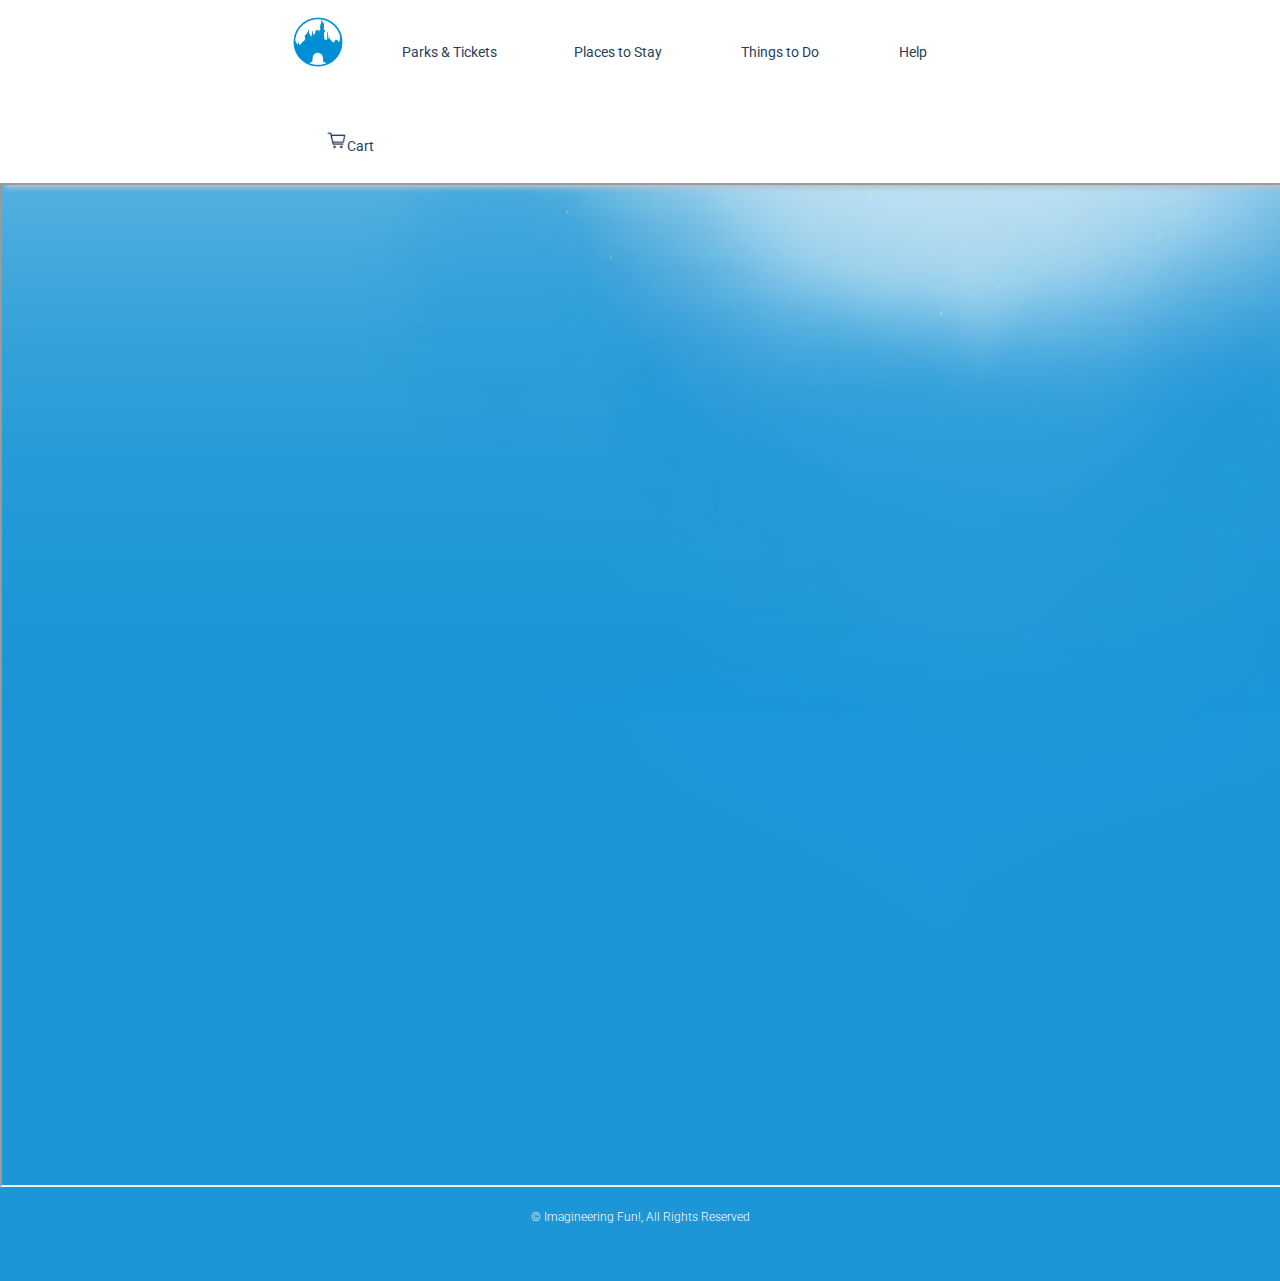
<file: apply.html>
<!DOCTYPE html>
<html>
  <head>
    <title>Apply | Imagineering Fun!</title>

    <link rel="shortcut icon" type="image/x-icon" href="img/favicon.ico">
    <meta name="viewport" charset="utf-8" content="width=device-width, initial-scale=1, maximum-scale=1, user-scalable=no, shrink-to-fit=no">

    <link rel="stylesheet" type="text/css" href="css/styles.css">
  </head>



    <body class="bodybg">
      <header>
        <div class="container">
            <a href="http://imagineeringfun.net/"><img src="img/logo.png" alt="logo" class="navlogo" height="60" width="60"></a>

            <nav>
              <ul id="nav-global">
              <li><a href="#">Parks & Tickets</a>
                  <ul>
                    <h3>Theme Parks</h3>
                    <li><a href="disneyland">Disneyland Park</a></li>
                    <li><a href="dca">Disney California Adventure Park</a></li>
                      <h3>Maps</h3>
                      <li><a href="#">Explore the Resort</a></li>
                        <h3>Tickets</h3>
                          <li><a href="#">Park Tickets</a></li>
                      </li>
                  </ul>
              <li><a href="#">Places to Stay</a>
                <ul>
                  <li><a href="#">Disney's Grand Californian Hotel & Spa</a></li>
                  <li><a href="#">Disneyland Hotel</a></li>
                  <li><a href="#">Disney's Paradise Pier Hotel</a></li>
                </ul>
              </li>
              <!-- -->
              <li><a href="#">Things to Do</a>
                <ul>
                  <h3>Activities</h3>
                  <li><a href="attractions">Attractions</a></li>
                  <li><a href="#">Entertainment</a></li>
                </ul>
              </li>
              <!-- -->
              <li><a href="#">Help</a>
                <ul>
                  <h3>Frequently Asked Questions</h3>
                  <li><a href="serverrp">Why is my resource pack not working?</a></li>
                  <li><a href="apply">How can I become a cast member?</a></li>
                </ul>
              </li>
              <li><a href="cart"><span><img src="img/cart.png" alt="Cart" height="34" class="cart-icon"></span>Cart</a></li>
            </ul>
            </nav>
        </div>
      </header>
      <iframe src="https://www.goo.gl/eGnCxp" width="100%" height="1000rem"></iframe>
    </body>
    <br>
    <br>
    <footer>
        © Imagineering Fun!, All Rights Reserved
    </footer>
    <br>
    <br>
    <br>
  </html>
</file>
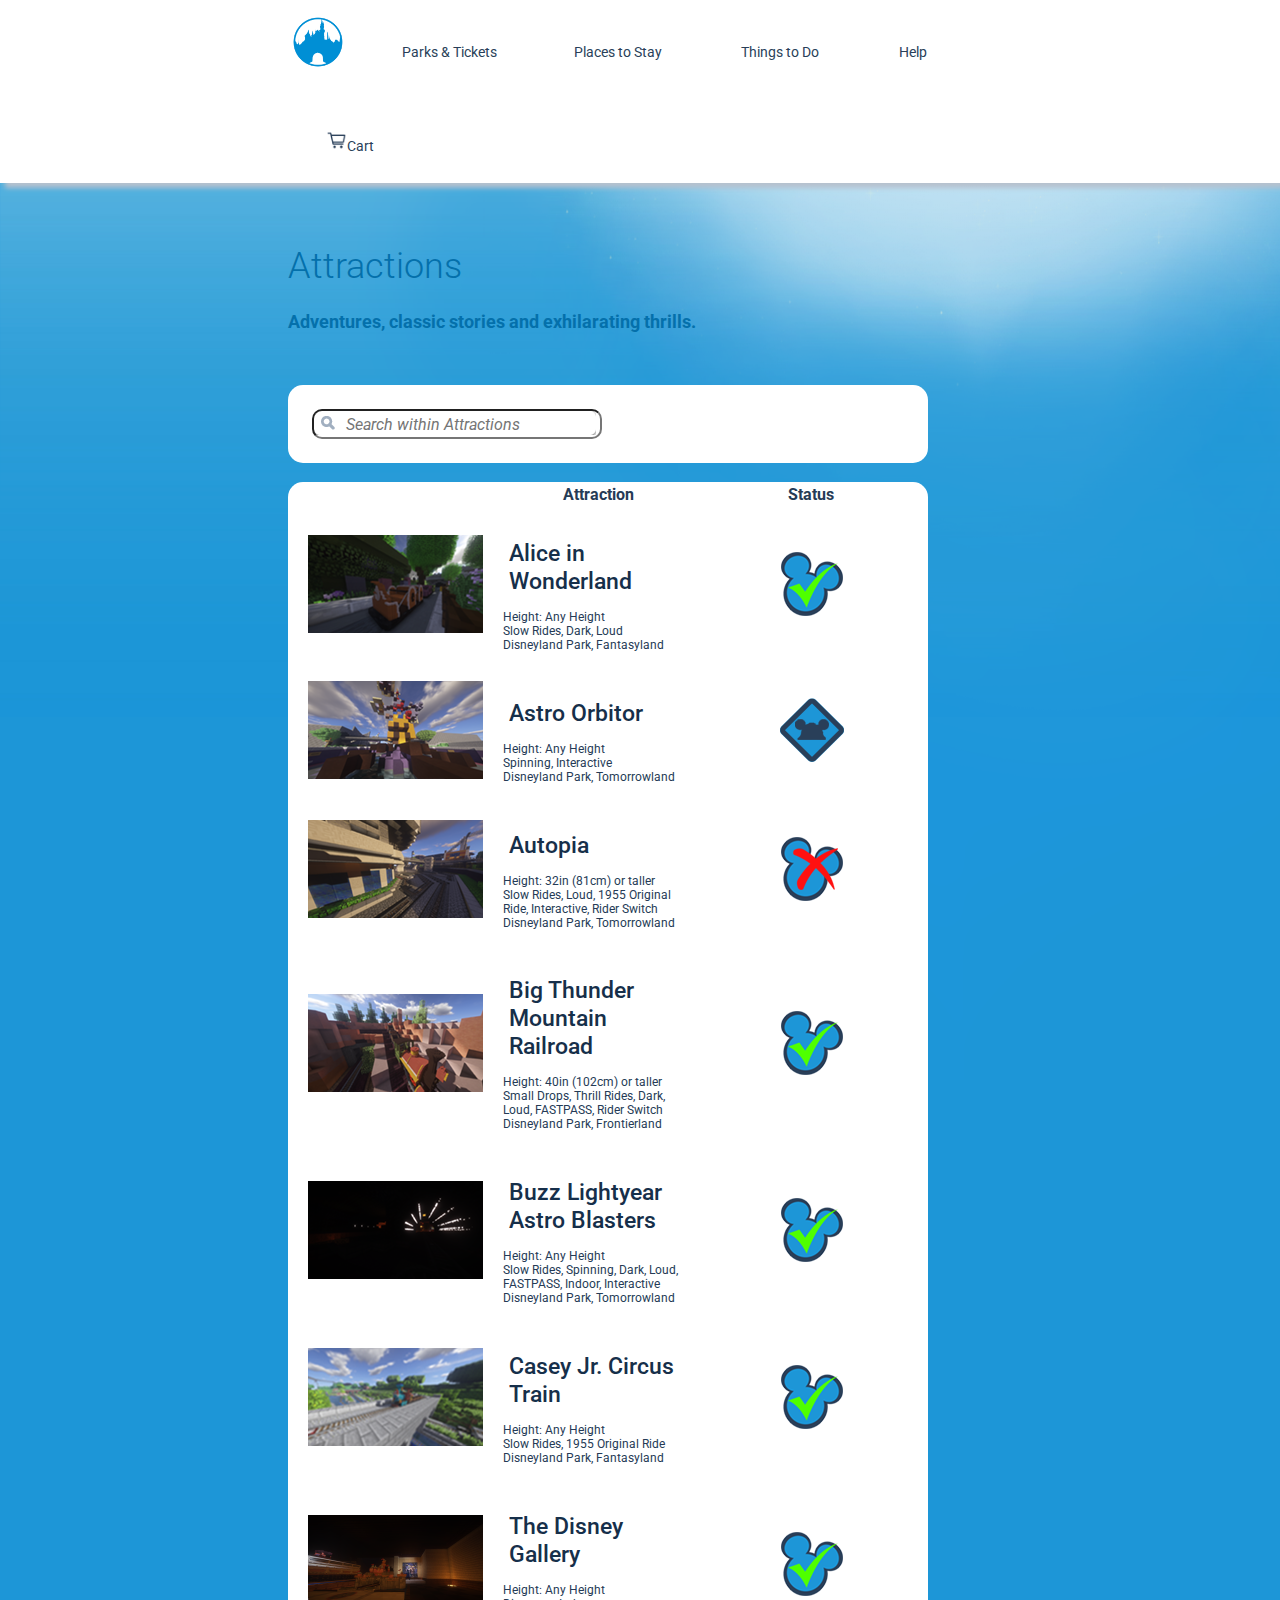
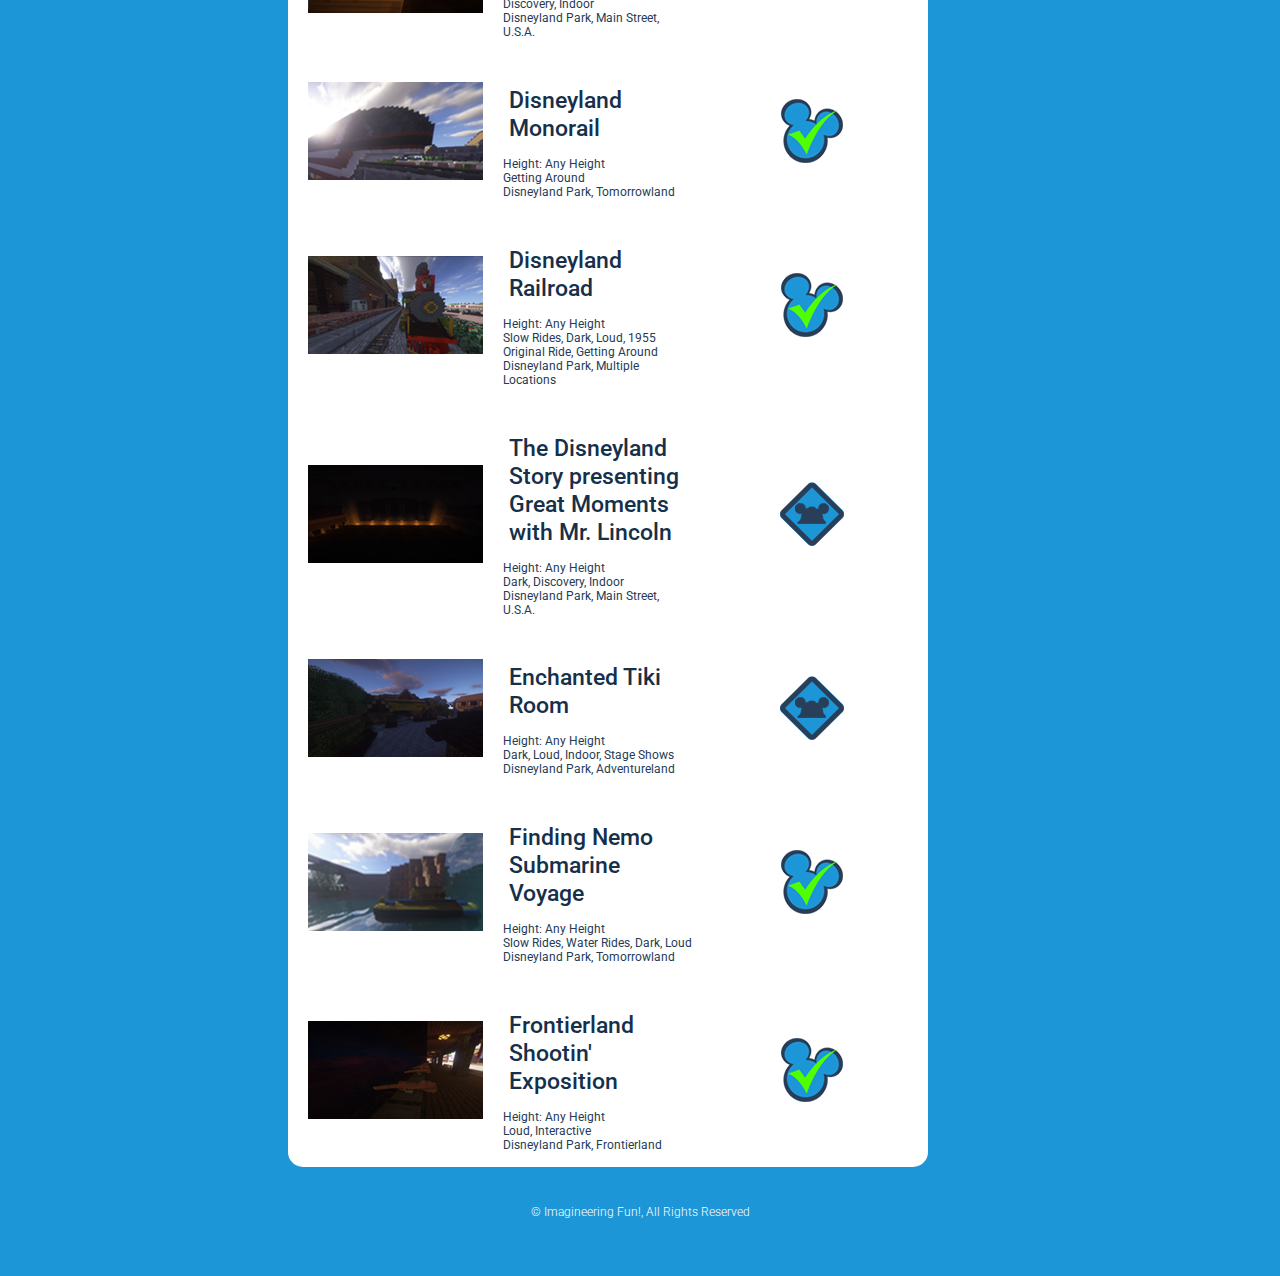
<file: attractions.html>
<!DOCTYPE html>
<html>
  <head>
    <title>Attractions | Imagineering Fun!</title>

    <link rel="shortcut icon" type="image/x-icon" href="img/favicon.ico">
    <meta name="viewport" charset="utf-8" content="width=device-width, initial-scale=1, maximum-scale=1, user-scalable=no, shrink-to-fit=no">

    <link rel="stylesheet" type="text/css" href="css/styles.css">
  </head>



    <body class="bodybg">
      <header>
        <div class="container">
            <a href="http://imagineeringfun.net/"><img src="img/logo.png" alt="logo" class="navlogo" height="60" width="60"></a>

            <nav>
              <ul id="nav-global">
              <li><a href="#">Parks & Tickets</a>
                  <ul>
                                <h3>Theme Parks</h3>
                    <li><a href="disneyland">Disneyland Park</a></li>
                    <li><a href="dca">Disney California Adventure Park</a></li>
                      <h3>Maps</h3>
                      <li><a href="#">Explore the Resort</a></li>
                        <h3>Tickets</h3>
                          <li><a href="#">Park Tickets</a></li>
                      </li>
                  </ul>
              <li><a href="#">Places to Stay</a>
                <ul>
                  <li><a href="#">Disney's Grand Californian Hotel & Spa</a></li>
                  <li><a href="#">Disneyland Hotel</a></li>
                  <li><a href="#">Disney's Paradise Pier Hotel</a></li>
                </ul>
              </li>
              <!-- -->
              <li><a href="#">Things to Do</a>
                <ul>
                  <h3>Activities</h3>
                  <li><a href="attractions">Attractions</a></li>
                  <li><a href="#">Entertainment</a></li>
                </ul>
              </li>
              <!-- -->
              <li><a href="#">Help</a>
                <ul>
                  <h3>Frequently Asked Questions</h3>
                  <li><a href="serverrp">Why is my resource pack not working?</a></li>
                  <li><a href="apply">How can I become a cast member?</a></li>
                </ul>
              </li>
              <li><a href="cart"><span><img src="img/cart.png" alt="Cart" height="34" class="cart-icon"></span>Cart</a></li>
            </ul>
            </nav>
        </div>
      </header>
      <br>
      <br>

      <h1>Attractions</h1>
      <h2>Adventures, classic stories and exhilarating thrills.</h2>
      <br>
      <br>
      <div class="rounded-countainer">
        <div id="search-padding">
        <input type="text" id="Search" onkeyup="searchAttractions()" placeholder="Search within Attractions" title="Type in an attraction">
        </div>
      </div>
      <br>
      <div class="rounded-countainer" id="attList">
        <table id="attTable">
          <tr class="header">
            <th style="width:10%;"></th>
            <th style="width:25%;">Attraction</th>
            <th style="width:30%;">Status</th>
          </tr>
          <tr id="tr-hover">
            <td><img src="img/table/alice.png" alt="" class="td-img"> </td>
            <td><h4 id="td-title">Alice in Wonderland</h4>
                <p id="td-pg">Height: Any Height<br>
                   Slow Rides, Dark, Loud<br>
                   Disneyland Park, Fantasyland</p></td>
            <td><img src="img/iconcheck.png" alt=""> </td>
          </tr>
          <tr id="tr-hover">
            <td><img src="img/table/astro_orbitor.png" alt="" class="td-img"> </td>
            <td><h4 id="td-title">Astro Orbitor</h4>
                <p id="td-pg">Height: Any Height<br>
                   Spinning, Interactive<br>
                   Disneyland Park, Tomorrowland</p></td>
            <td><img src="img/iconconstruction.png" alt=""> </td>
          </tr>
          <tr id="tr-hover">
            <td><img src="img/table/autopia.png" alt="" class="td-img"> </td>
            <td><h4 id="td-title">Autopia</h4>
                <p id="td-pg">Height: 32in (81cm) or taller<br>
                   Slow Rides, Loud, 1955 Original Ride, Interactive, Rider Switch<br>
                   Disneyland Park, Tomorrowland</p></td>
            <td><img src="img/iconx.png" alt=""> </td>
          </tr>
          <tr id="tr-hover">
            <td><img src="img/table/btmr.png" alt="" class="td-img"> </td>
            <td><h4 id="td-title">Big Thunder Mountain Railroad</h4>
                <p id="td-pg">Height: 40in (102cm) or taller<br>
                   Small Drops, Thrill Rides, Dark, Loud, FASTPASS, Rider Switch<br>
                   Disneyland Park, Frontierland</p></td>
            <td><img src="img/iconcheck.png" alt=""> </td>
          </tr>
          <tr id="tr-hover">
            <td><img src="img/table/buzz.png" alt="" class="td-img"> </td>
            <td><h4 id="td-title">Buzz Lightyear Astro Blasters</h4>
                <p id="td-pg">Height: Any Height<br>
                   Slow Rides, Spinning, Dark, Loud, FASTPASS, Indoor, Interactive<br>
                   Disneyland Park, Tomorrowland</p></td>
            <td><img src="img/iconcheck.png" alt=""> </td>
          </tr>
          <tr id="tr-hover">
            <td><img src="img/table/caseyjr.png" alt="" class="td-img"> </td>
            <td><h4 id="td-title">Casey Jr. Circus Train</h4>
                <p id="td-pg">Height: Any Height<br>
                   Slow Rides, 1955 Original Ride<br>
                   Disneyland Park, Fantasyland</p></td>
            <td><img src="img/iconcheck.png" alt=""> </td>
          </tr>
          <tr id="tr-hover">
            <td><img src="img/table/disneygallery.png" alt="" class="td-img"> </td>
            <td><h4 id="td-title">The Disney Gallery</h4>
                <p id="td-pg">Height: Any Height<br>
                   Discovery, Indoor<br>
                   Disneyland Park, Main Street, U.S.A.</p></td>
            <td><img src="img/iconcheck.png" alt=""> </td>
          </tr>
          <tr id="tr-hover">
            <td><img src="img/table/monorail.png" alt="" class="td-img"> </td>
            <td><h4 id="td-title">Disneyland Monorail</h4>
                <p id="td-pg">Height: Any Height<br>
                   Getting Around<br>
                   Disneyland Park, Tomorrowland</p></td>
            <td><img src="img/iconcheck.png" alt=""> </td>
          </tr>
          <tr id="tr-hover">
            <td><img src="img/table/railroad.png" alt="" class="td-img"> </td>
            <td><h4 id="td-title">Disneyland Railroad</h4>
                <p id="td-pg">Height: Any Height<br>
                   Slow Rides, Dark, Loud, 1955 Original Ride, Getting Around<br>
                   Disneyland Park, Multiple Locations</p></td>
            <td><img src="img/iconcheck.png" alt=""> </td>
          </tr>
          <tr id="tr-hover">
            <td><img src="img/table/lincoln.png" alt="" class="td-img"> </td>
            <td><h4 id="td-title">The Disneyland Story presenting Great Moments with Mr. Lincoln</h4>
                <p id="td-pg">Height: Any Height<br>
                   Dark, Discovery, Indoor<br>
                   Disneyland Park, Main Street, U.S.A.</p></td>
            <td><img src="img/iconconstruction.png" alt=""> </td>
          </tr>
          <tr id="tr-hover">
            <td><img src="img/table/tikiroom.png" alt="" class="td-img"> </td>
            <td><h4 id="td-title">Enchanted Tiki Room</h4>
                <p id="td-pg">Height: Any Height<br>
                   Dark, Loud, Indoor, Stage Shows<br>
                   Disneyland Park, Adventureland</p></td>
            <td><img src="img/iconconstruction.png" alt=""> </td>
          </tr>
          <tr id="tr-hover">
            <td><img src="img/table/nemo.png" alt="" class="td-img"> </td>
            <td><h4 id="td-title">Finding Nemo Submarine Voyage</h4>
                <p id="td-pg">Height: Any Height<br>
                   Slow Rides, Water Rides, Dark, Loud<br>
                   Disneyland Park, Tomorrowland</p></td>
            <td><img src="img/iconcheck.png" alt=""> </td>
          </tr>
          <tr id="tr-hover">
            <td><img src="img/table/exposition.png" alt="" class="td-img"> </td>
            <td><h4 id="td-title">Frontierland Shootin' Exposition</h4>
                <p id="td-pg">Height: Any Height<br>
                   Loud, Interactive<br>
                   Disneyland Park, Frontierland</p></td>
            <td><img src="img/iconcheck.png" alt=""> </td>
          </tr>
        </table>

      </div>

      <script>
        function searchAttractions() {
          var input, filter, table, tr, td, i;
          input = document.getElementById("Search");
          filter = input.value.toUpperCase();
          table = document.getElementById("attTable");
          tr = table.getElementsByTagName("tr");
          for (i = 0; i < tr.length; i++) {
            td = tr[i].getElementsByTagName("td")[0];
            if (td) {
              if (td.innerHTML.toUpperCase().indexOf(filter) > -1) {
                tr[i].style.display = "";
              } else {
                tr[i].style.display = "none";
              }
            }
          }
        }
  </script>
    </body>
    <br>
    <br>
    <footer>
        © Imagineering Fun!, All Rights Reserved
    </footer>
    <br>
    <br>
    <br>
  </html>
</file>
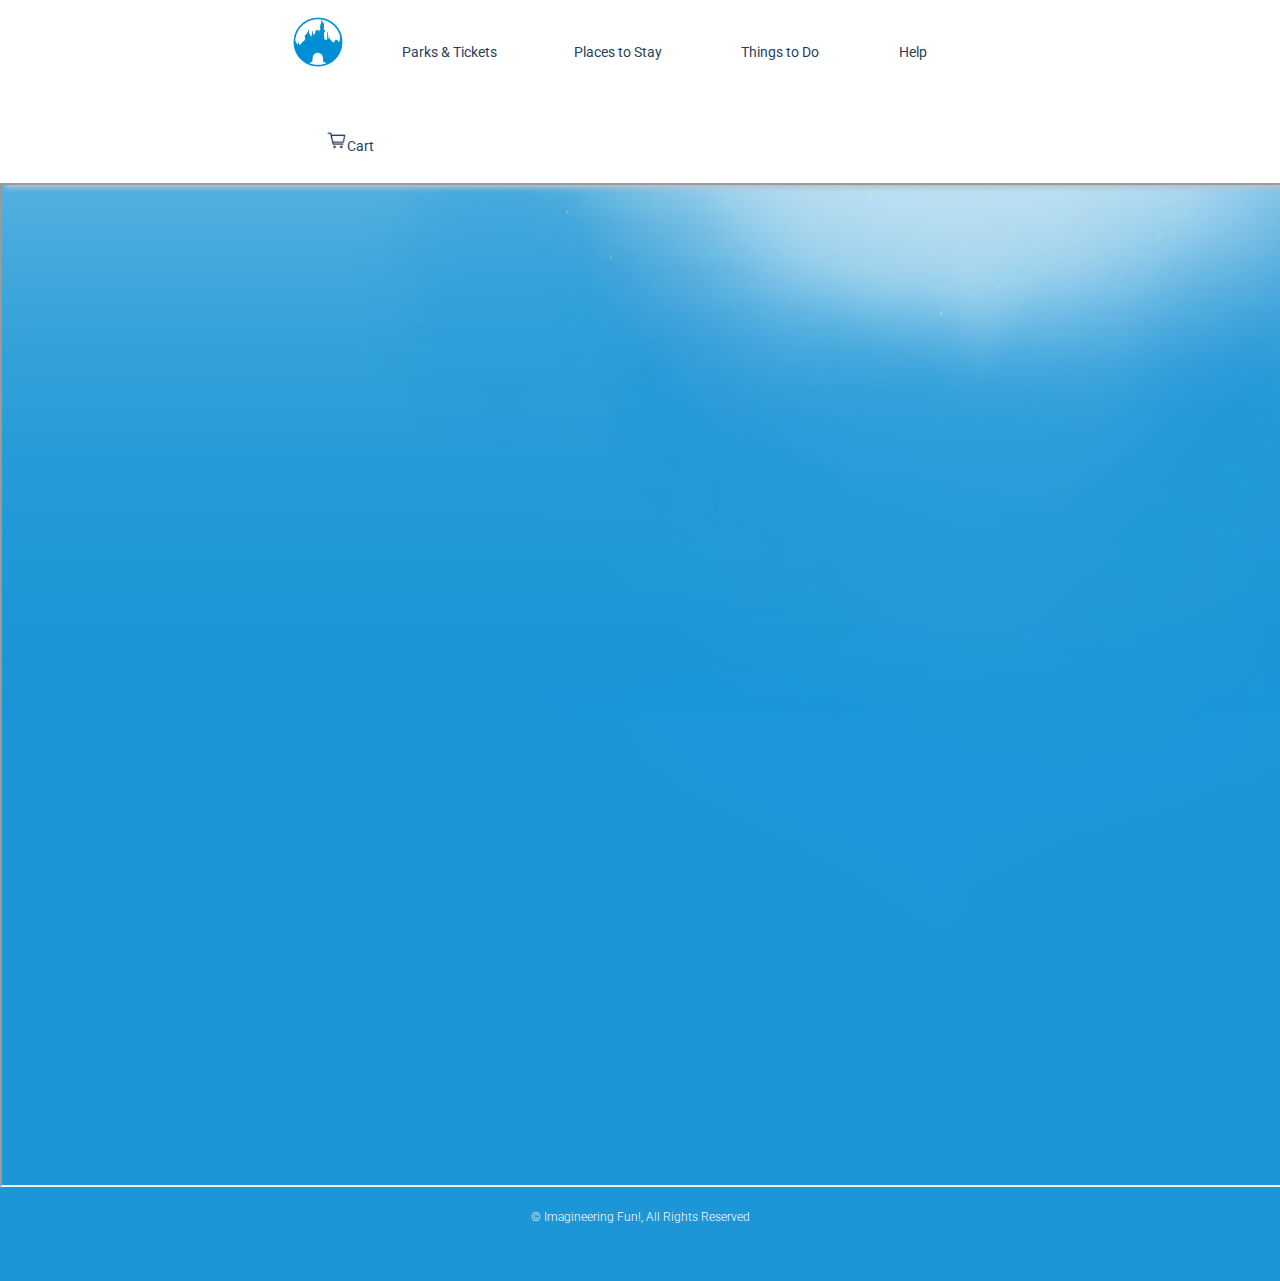
<file: cart.html>
<!DOCTYPE html>
<html>
  <head>
    <title>Cart | Imagineering Fun!</title>

    <link rel="shortcut icon" type="image/x-icon" href="img/favicon.ico">
    <meta name="viewport" charset="utf-8" content="width=device-width, initial-scale=1, maximum-scale=1, user-scalable=no, shrink-to-fit=no">

    <link rel="stylesheet" type="text/css" href="css/styles.css">
  </head>



    <body class="bodybg">
      <header>
        <div class="container">
            <a href="http://imagineeringfun.net/"><img src="img/logo.png" alt="logo" class="navlogo" height="60" width="60"></a>

            <nav>
              <ul id="nav-global">
              <li><a href="#">Parks & Tickets</a>
                  <ul>
                    <h3>Theme Parks</h3>
                    <li><a href="disneyland">Disneyland Park</a></li>
                    <li><a href="dca">Disney California Adventure Park</a></li>
                      <h3>Maps</h3>
                      <li><a href="#">Explore the Resort</a></li>
                        <h3>Tickets</h3>
                          <li><a href="#">Park Tickets</a></li>
                      </li>
                  </ul>
              <li><a href="#">Places to Stay</a>
                <ul>
                  <li><a href="#">Disney's Grand Californian Hotel & Spa</a></li>
                  <li><a href="#">Disneyland Hotel</a></li>
                  <li><a href="#">Disney's Paradise Pier Hotel</a></li>
                </ul>
              </li>
              <!-- -->
              <li><a href="#">Things to Do</a>
                <ul>
                  <h3>Activities</h3>
                  <li><a href="attractions">Attractions</a></li>
                  <li><a href="#">Entertainment</a></li>
                </ul>
              </li>
              <!-- -->
              <li><a href="#">Help</a>
                <ul>
                  <h3>Frequently Asked Questions</h3>
                  <li><a href="serverrp">Why is my resource pack not working?</a></li>
                  <li><a href="apply">How can I become a cast member?</a></li>
                </ul>
              </li>
              <li><a href="cart"><span><img src="img/cart.png" alt="Cart" height="34" class="cart-icon"></span>Cart</a></li>
            </ul>
            </nav>
        </div>
      </header>
      <iframe src="https://ImagineeringFun.buycraft.net/" width="100%" height="1000rem"></iframe>
    </body>
    <br>
    <br>
    <footer>
        © Imagineering Fun!, All Rights Reserved
    </footer>
    <br>
    <br>
    <br>
  </html>
</file>
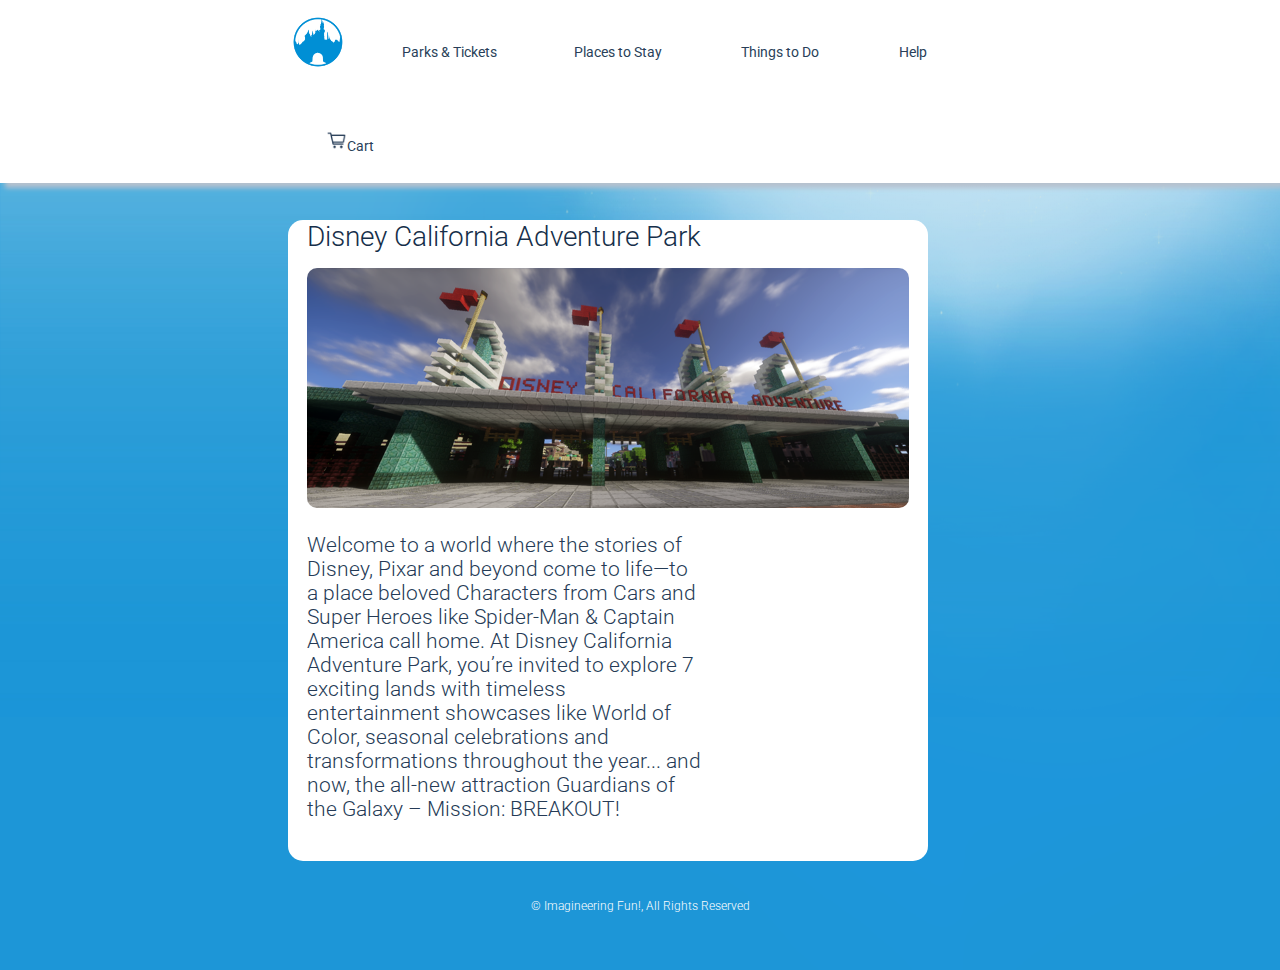
<file: dca.html>
<!DOCTYPE html>
<html>
  <head>
    <title>Disneyland Park | Imagineering Fun!</title>

    <link rel="shortcut icon" type="image/x-icon" href="img/favicon.ico">
    <meta name="viewport" charset="utf-8" content="width=device-width, initial-scale=1, maximum-scale=1, user-scalable=no, shrink-to-fit=no">

    <link rel="stylesheet" type="text/css" href="css/styles.css">
  </head>



    <body class="bodybg">
      <header>
        <div class="container">
            <a href="http://imagineeringfun.net/"><img src="img/logo.png" alt="logo" class="navlogo" height="60" width="60"></a>

            <nav>
              <ul id="nav-global">
              <li><a href="#">Parks & Tickets</a>
                  <ul>
                                <h3>Theme Parks</h3>
                    <li><a href="disneyland">Disneyland Park</a></li>
                    <li><a href="dca">Disney California Adventure Park</a></li>
                      <h3>Maps</h3>
                      <li><a href="#">Explore the Resort</a></li>
                        <h3>Tickets</h3>
                          <li><a href="#">Park Tickets</a></li>
                      </li>
                  </ul>
              <li><a href="#">Places to Stay</a>
                <ul>
                  <li><a href="#">Disney's Grand Californian Hotel & Spa</a></li>
                  <li><a href="#">Disneyland Hotel</a></li>
                  <li><a href="#">Disney's Paradise Pier Hotel</a></li>
                </ul>
              </li>
              <!-- -->
              <li><a href="#">Things to Do</a>
                <ul>
                  <h3>Activities</h3>
                  <li><a href="attractions">Attractions</a></li>
                  <li><a href="#">Entertainment</a></li>
                </ul>
              </li>
              <!-- -->
              <li><a href="#">Help</a>
                <ul>
                  <h3>Frequently Asked Questions</h3>
                  <li><a href="serverrp">Why is my resource pack not working?</a></li>
                  <li><a href="apply">How can I become a cast member?</a></li>
                </ul>
              </li>
              <li><a href="cart"><span><img src="img/cart.png" alt="Cart" height="34" class="cart-icon"></span>Cart</a></li>
            </ul>
            </nav>
        </div>
      </header>
      <div class="rounded-countainer">
        <h4>Disney California Adventure Park</h4>
        <img src="img/dca-banner.png" alt="DCA Entrance" class="rounded-img" style="margin-left: 3%">
        <br>
        <p class="dl-info">Welcome to a world where the stories of Disney, Pixar and beyond come to life—to a place beloved Characters from Cars and Super Heroes like Spider-Man & Captain America call home. At Disney California Adventure Park, you’re invited to explore 7 exciting lands with timeless entertainment showcases like World of Color,
          seasonal celebrations and transformations throughout the year... and now, the all-new attraction Guardians of the Galaxy – Mission: BREAKOUT!</p>
        <br>
    </div>
    </body>
    <br>
    <br>
    <footer>
        © Imagineering Fun!, All Rights Reserved
    </footer>
    <br>
    <br>
    <br>
  </html>
</file>
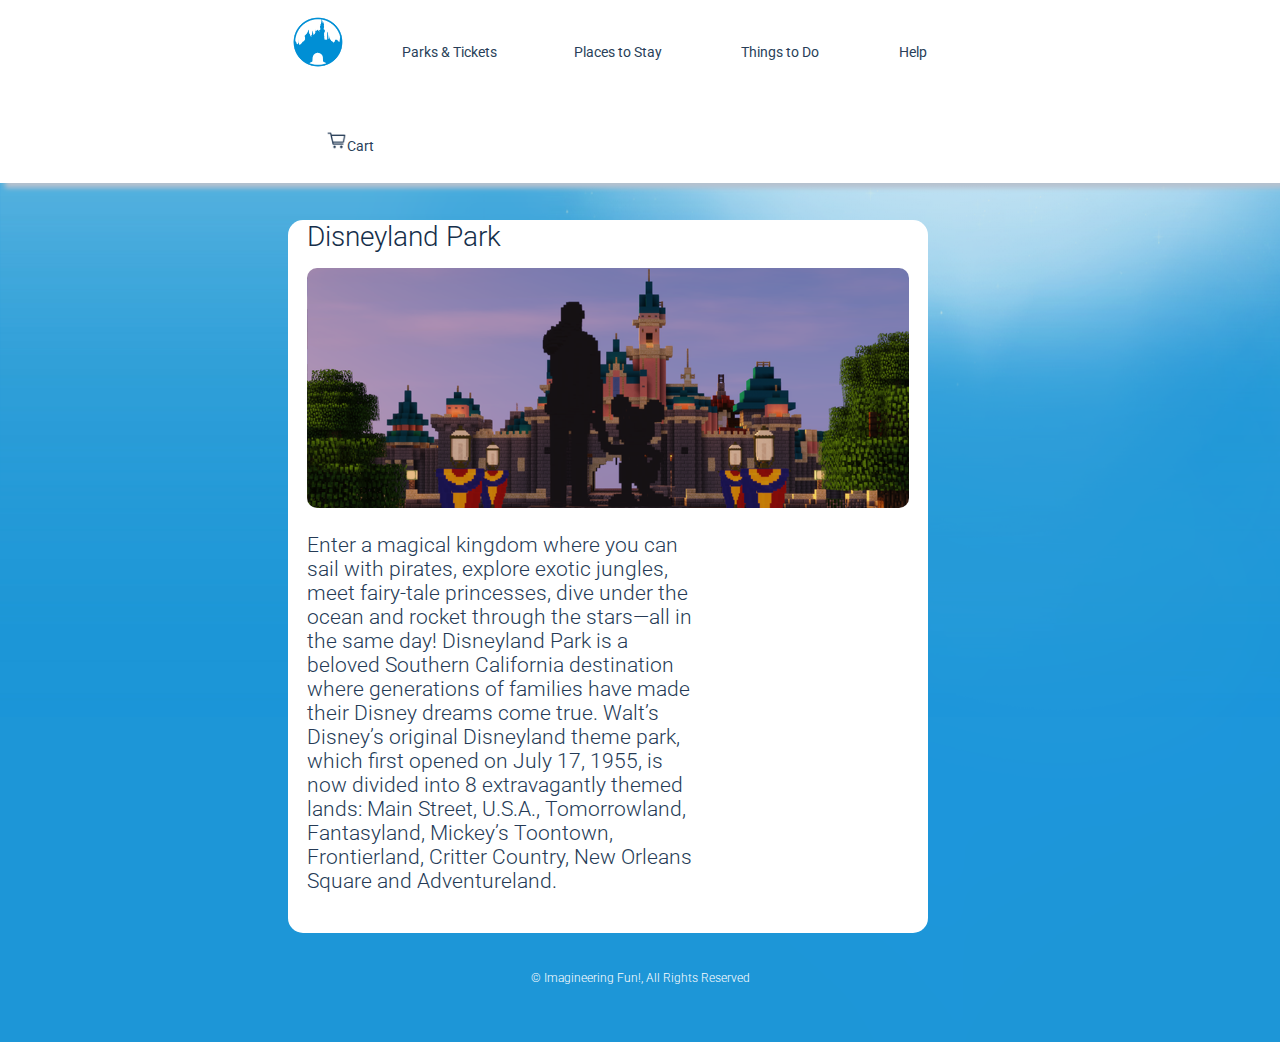
<file: disneyland.html>
<!DOCTYPE html>
<html>
  <head>
    <title>Disneyland Park | Imagineering Fun!</title>

    <link rel="shortcut icon" type="image/x-icon" href="img/favicon.ico">
    <meta name="viewport" charset="utf-8" content="width=device-width, initial-scale=1, maximum-scale=1, user-scalable=no, shrink-to-fit=no">

    <link rel="stylesheet" type="text/css" href="css/styles.css">
  </head>



    <body class="bodybg">
      <header>
        <div class="container">
            <a href="http://imagineeringfun.net/"><img src="img/logo.png" alt="logo" class="navlogo" height="60" width="60"></a>

            <nav>
              <ul id="nav-global">
              <li><a href="#">Parks & Tickets</a>
                  <ul>
                                <h3>Theme Parks</h3>
                    <li><a href="disneyland">Disneyland Park</a></li>
                    <li><a href="dca">Disney California Adventure Park</a></li>
                      <h3>Maps</h3>
                      <li><a href="#">Explore the Resort</a></li>
                        <h3>Tickets</h3>
                          <li><a href="#">Park Tickets</a></li>
                      </li>
                  </ul>
              <li><a href="#">Places to Stay</a>
                <ul>
                  <li><a href="#">Disney's Grand Californian Hotel & Spa</a></li>
                  <li><a href="#">Disneyland Hotel</a></li>
                  <li><a href="#">Disney's Paradise Pier Hotel</a></li>
                </ul>
              </li>
              <!-- -->
              <li><a href="#">Things to Do</a>
                <ul>
                  <h3>Activities</h3>
                  <li><a href="attractions">Attractions</a></li>
                  <li><a href="#">Entertainment</a></li>
                </ul>
              </li>
              <!-- -->
              <li><a href="#">Help</a>
                <ul>
                  <h3>Frequently Asked Questions</h3>
                  <li><a href="serverrp">Why is my resource pack not working?</a></li>
                  <li><a href="apply">How can I become a cast member?</a></li>
                </ul>
              </li>
              <li><a href="cart"><span><img src="img/cart.png" alt="Cart" height="34" class="cart-icon"></span>Cart</a></li>
            </ul>
            </nav>
        </div>
      </header>
      <div class="rounded-countainer">
        <h4>Disneyland Park</h4>
        <img src="img/dl-banner.png" alt="Sleeping Beauty Castle" class="rounded-img" style="margin-left: 3%">
        <br>
        <p class="dl-info">Enter a magical kingdom where you can sail with pirates, explore exotic jungles, meet fairy-tale princesses, dive under the ocean and rocket through the stars—all in the same day! Disneyland Park is a beloved Southern California destination where generations of families have made their Disney dreams come true. Walt’s Disney’s original Disneyland theme park, which first opened on July 17, 1955, is now divided into 8 extravagantly themed lands: Main Street, U.S.A., Tomorrowland, Fantasyland, Mickey’s Toontown, Frontierland, Critter Country, New Orleans Square and Adventureland.</p>
        <br>
    </div>
    </body>
    <br>
    <br>
    <footer>
        © Imagineering Fun!, All Rights Reserved
    </footer>
    <br>
    <br>
    <br>
  </html>
</file>
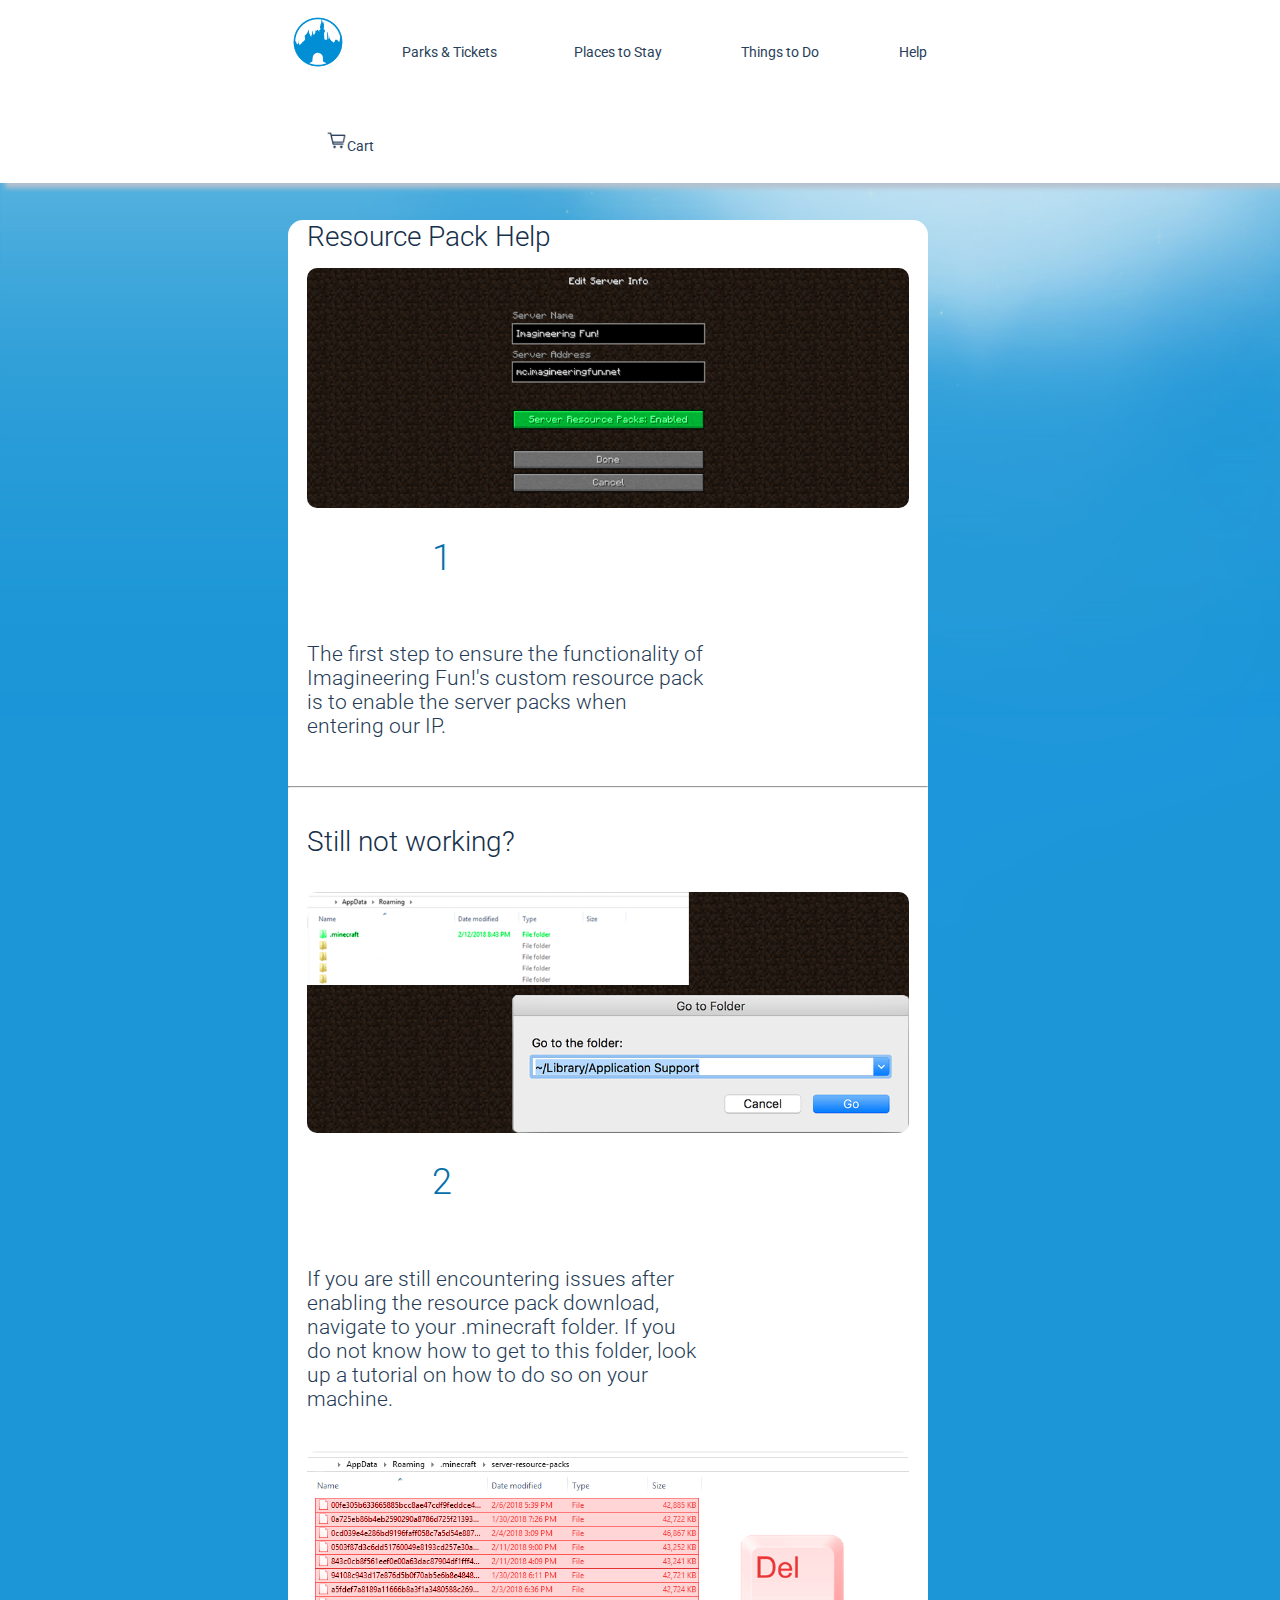
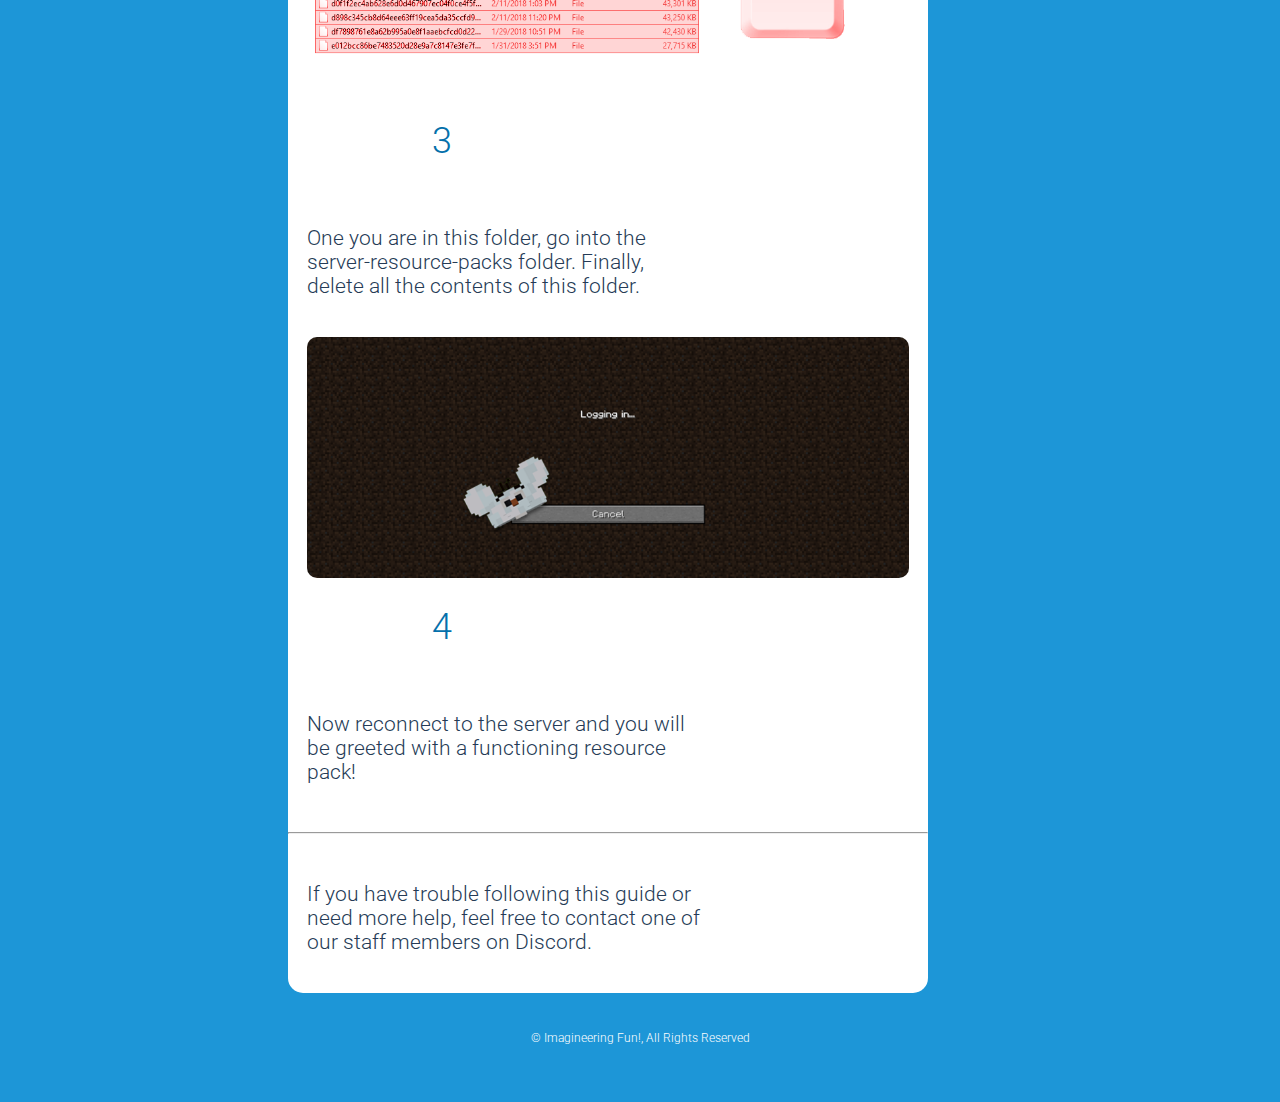
<file: serverrp.html>
<!DOCTYPE html>
<html>
  <head>
    <title>Resource Pack Help | Imagineering Fun!</title>

    <link rel="shortcut icon" type="image/x-icon" href="img/favicon.ico">
    <meta name="viewport" charset="utf-8" content="width=device-width, initial-scale=1, maximum-scale=1, user-scalable=no, shrink-to-fit=no">

    <link rel="stylesheet" type="text/css" href="css/styles.css">
  </head>



    <body class="bodybg">
      <header>
        <div class="container">
            <a href="http://imagineeringfun.net/"><img src="img/logo.png" alt="logo" class="navlogo" height="60" width="60"></a>

            <nav>
              <ul id="nav-global">
              <li><a href="#">Parks & Tickets</a>
                  <ul>
                    <h3>Theme Parks</h3>
                    <li><a href="disneyland">Disneyland Park</a></li>
                    <li><a href="dca">Disney California Adventure Park</a></li>
                      <h3>Maps</h3>
                      <li><a href="#">Explore the Resort</a></li>
                        <h3>Tickets</h3>
                          <li><a href="#">Park Tickets</a></li>
                      </li>
                  </ul>
              <li><a href="#">Places to Stay</a>
                <ul>
                  <li><a href="#">Disney's Grand Californian Hotel & Spa</a></li>
                  <li><a href="#">Disneyland Hotel</a></li>
                  <li><a href="#">Disney's Paradise Pier Hotel</a></li>
                </ul>
              </li>
              <!-- -->
              <li><a href="#">Things to Do</a>
                <ul>
                  <h3>Activities</h3>
                  <li><a href="attractions">Attractions</a></li>
                  <li><a href="#">Entertainment</a></li>
                </ul>
              </li>
              <!-- -->
              <li><a href="#">Help</a>
                <ul>
                  <h3>Frequently Asked Questions</h3>
                  <li><a href="serverrp">Why is my resource pack not working?</a></li>
                  <li><a href="apply">How can I become a cast member?</a></li>
                </ul>
              </li>
              <li><a href="cart"><span><img src="img/cart.png" alt="Cart" height="34" class="cart-icon"></span>Cart</a></li>
            </ul>
            </nav>
        </div>
      </header>
      <div class="rounded-countainer">
        <h4>Resource Pack Help</h4>
        <img src="img/help/1.png" alt="Enable Server Resource Packs" class="rounded-img" style="margin-left: 3%">
        <h1>1</h2>
        <br>
        <p class="dl-info">The first step to ensure the functionality of Imagineering Fun!'s custom resource pack is to enable the server packs when entering our IP.</p>
        <br>
        <hr>
        <h4>Still not working?</h4>
        <br>
        <img src="img/help/2.png" alt="Navigate to Minecraft Folder" class="rounded-img" style="margin-left: 3%">
        <h1>2</h2>
        <br>
        <p class="dl-info">If you are still encountering issues after enabling the resource pack download, navigate to your .minecraft folder.  If you do not know how to get to this folder, look up a tutorial on how to do so on your machine.</p>
        <br>
        <img src="img/help/3.png" alt="Delete files." class="rounded-img" style="margin-left: 3%">
        <h1>3</h2>
        <br>
        <p class="dl-info">One you are in this folder, go into the server-resource-packs folder.  Finally, delete all the contents of this folder.</p>
        <br>
        <img src="img/help/4.png" alt="Delete files." class="rounded-img" style="margin-left: 3%">
        <h1>4</h2>
        <br>
        <p class="dl-info">Now reconnect to the server and you will be greeted with a functioning resource pack!</p>
        <br>
        <hr>
        <br>
        <p class="dl-info">If you have trouble following this guide or need more help, feel free to contact one of our staff members on Discord.</p>
        <br>
    </div>
    </body>
    <br>
    <br>
    <footer>
        © Imagineering Fun!, All Rights Reserved
    </footer>
    <br>
    <br>
    <br>
  </html>
</file>
<file: css/styles.css>
@import
url('https://fonts.googleapis.com/css?family=Roboto:300,400,500,700');

body {
  margin: 0;
  background-color: #FFFFFF;
  font-family: 'Roboto', sans-serif;
}

.bodybg {
  background-image: url('../img/bg.png');
}

header {
  background-color: #ffffff;
  box-shadow: 5px 5px 5px #b6c1ce;
}

footer {
  color: #FFFFFF;
  font-family: 'Roboto', sans-serif;
  font-weight: 300;
  font-size: .75em;
  text-align: center;
}

nav ul {
  margin: 0;
  padding: 0;
  list-style: none;
}

nav li {
  display: inline-block;
  margin: 1em;
  margin-top: 2em;
  z-index: 999;
}

nav a {
  font-weight: 400;
  text-decoration: none;
  font-size: .95rem;
  color: #293f59;
  padding: .8em;
}

  h1 {
    font-weight: 300;
    font-size: 2.25rem;
    color: #0470ab;
    margin-left: 22.5%;
  }

  h2 {
    font-weight: 700;
    font-size: 1.15rem;
    color: #0470ab;
    margin-left: 22.5%;
  }

  h3 {
    font-weight: 700;
    font-size: .89rem;
    color: #293f59;
  }

  h4 {
    font-weight: 300;
    font-size: 1.75rem;
    color: #162f4a;
    margin-left: 3%;
    margin-bottom: 15px;
    }

  .dl-info {
    margin-left: 3%;
    margin-right: 35%;
    font-size: 1.3rem;
    font-weight: 300;
  }

  #Search {
    font-style: italic;
    max-height: 24px;
    max-width: 282px;
    min-height: 24px;
    min-width: 282px;
    background-image: url(../img/searchbar.png);
    background-repeat: no-repeat;
    color: #a1afc0;
    font-size: 1rem;
    text-indent: 30px;
    border-radius: 10px;
    outline: 0;
}

  #search-padding {
    padding: 1.5em;
  }

  input{
  font-family: 'Roboto', sans-serif;
  }

  #attList {
    text-align: center;
  }

  #td-title {
    text-align: left;
    font-weight: 500;
    font-size: 1.45rem;
  }

  #tr-hover:hover {
    color: #1994d7;
  }

  #td-pg {
    text-align: left;
    font-weight: 400;
    font-size: .75rem;
  }

  .td-img {
    padding: 10px;
  }

.navlogo {
  padding: 5;
}
.container {
  width: 55%;
  margin: 0 auto;
}

.rounded-countainer {
  width: 50%;
  border-radius: 15px;
  background-color: #FFFFFF;
  color: #253b56;
  margin-left: 22.5%;
}

.rounded-img {
  border-radius: 10px;
  width: 94%;
}

.navlogo {
  float: left;
margin-top: .75rem;
  margin-right: 1rem;
}


.cart-icon{
  height: 1.3rem;
}

.hero-text {
  position: absolute;
  color: #FFFFFF;
  font-size: 3.4rem;
  font-weight: 300;
  top: 50%;
  left: 50%;
  transform: translate(-50%, -50%);
}

.hero-text a {
  transition: color 0.5s ease;
  text-decoration: none;
  position: relative;
  color: #FFFFFF;
  font-size: 1.85rem;
  font-weight: 700;
  /* top: 135%;
  left: 40% */
}

  .hero-text a:hover {
    color: #008fd5;  
  }

  #hero {
    text-align: center;
    /* position: absolute; */
  }

#nav-global {
  background-color: #FFFFFF;
/*  padding: .25; */
  font-size: .80rem;
  font-weight: 400;
}

#nav-global li {
  position: relative;
  display: inline-block;
  font-weight: 400;
  text-decoration: none;
  font-size: .95rem;
  color: #293f59;
  padding: .8em;
}

#nav-global li a {
  background-color: #FFFFFF;
  color: #293f59;
  padding: .5;
  font-size: .85rem;
}

#nav-global li:hover a{
  color: #1994d7;
}

#nav-global li ul {
  position: absolute;
  display: none;
  background-color: #FFFFFF;
  border: 5px solid #FFFFFF;
  border-radius: 25px;
  box-shadow: 5px 5px 5px #b6c1ce;
}

#nav-global li ul li {
  display:block;
  float: none;
  width: 15em;
  background-color: #FFFFFF;
  color: #293f59;
}

#nav-global li ul li a, #nav-global li:hover ul li a {
  display:block;
  padding: 1px;
  color: #253b56;
  background-color: #FFFFFF;
}

#nav-global li:hover ul {
  display: block;
}

#nav-global li:hover ul li a:hover {
  color: #FFFFFF;
  background-color: #1994d7;
  border: 0px solid #1994d7;
  border-radius: 3px;
  padding: 1px;
}

.item img {
  max-width: 100%;

  -moz-transition: all 0.3s;
  -webkit-transition: all 0.3s;
  transition: all 0.3s;
}
.item:hover img {
  -moz-transform: scale(1.1);
  -webkit-transform: scale(1.1);
  transform: scale(1.1);
}

.ping {
  color: #1994d7;
  text-transform: uppercase;
  text-shadow: 0 0 4px white;
  -moz-transition: all 0.3s;
  -webkit-transition: all 0.3s;
  transition: all 0.3s;
}

.ping:hover {
  -moz-transform: scale(1.1);
  -webkit-transform: scale(1.1);
  transform: scale(1.1);
}
</file>
